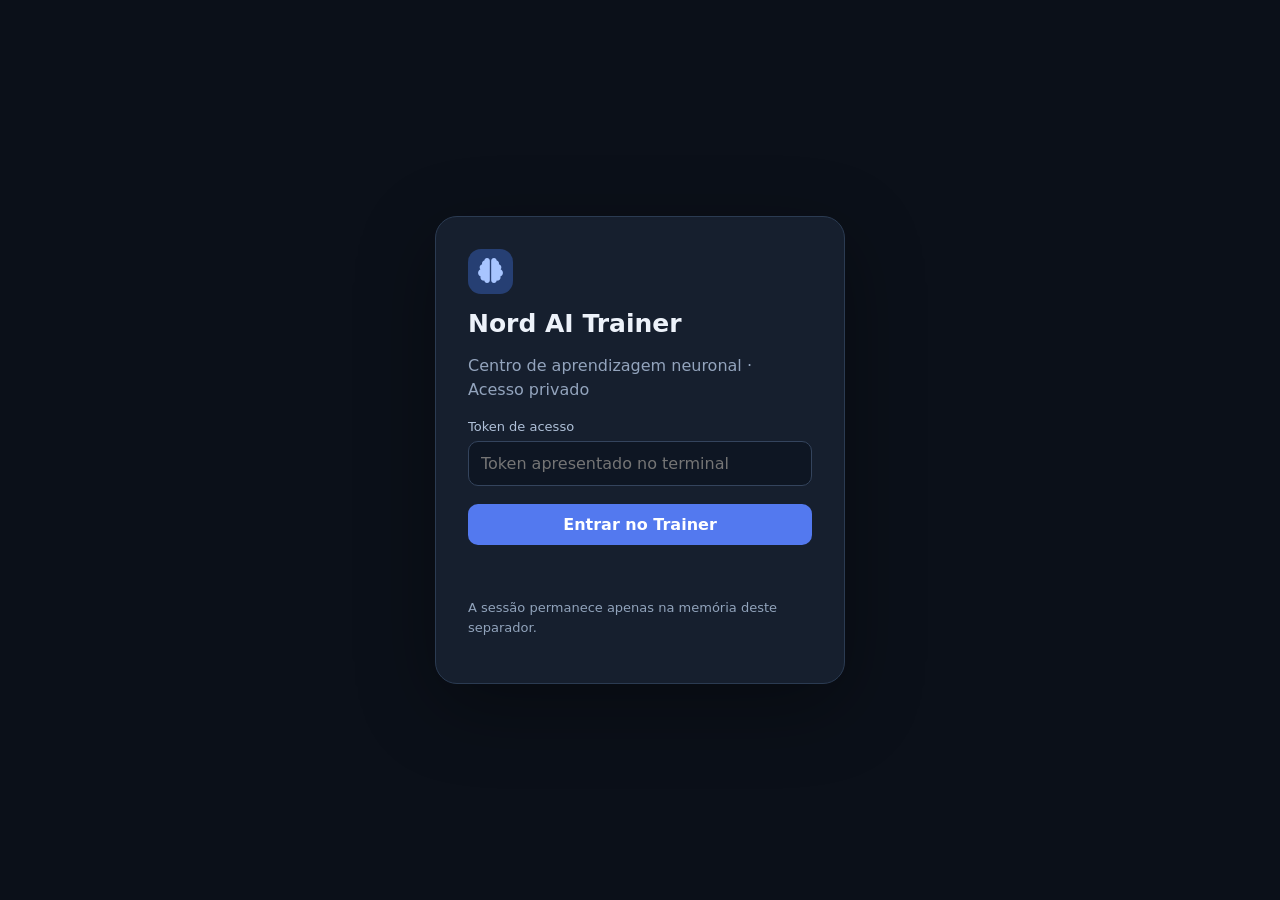
<file: scripts/trainer_ui.html>
<!doctype html><html lang="pt-PT"><head><meta charset="utf-8"><meta name="viewport" content="width=device-width,initial-scale=1"><title>Nord AI Trainer</title><link rel="stylesheet" href="https://cdnjs.cloudflare.com/ajax/libs/font-awesome/6.7.2/css/all.min.css"><style>
:root{color-scheme:dark;font-family:Inter,system-ui,Segoe UI,sans-serif;background:#0b1019;color:#edf2fa}*{box-sizing:border-box}body{margin:0}button,input,select,textarea{font:inherit}button{cursor:pointer;border:0;background:#5379ef;color:#fff;border-radius:10px;padding:11px 15px;font-weight:600}button:disabled{opacity:.4;cursor:not-allowed}.secondary{background:#28364b}.danger{background:#963c4b}input,select,textarea{width:100%;padding:12px;background:#0e1623;border:1px solid #34445d;border-radius:10px;color:#f2f6ff}input[type=checkbox]{width:auto}label{display:block;color:#afc0d8;font-size:13px;margin:15px 0 7px}p,.sub{color:#93a4bd;line-height:1.55}h1{font-size:25px;margin:0}h2{font-size:18px;margin:0 0 14px}h3{font-size:15px;margin:0 0 10px}.hidden{display:none!important}
#login{min-height:100vh;display:grid;place-items:center;padding:24px}.login-card{width:min(410px,100%);background:#161f2e;border:1px solid #2b3b52;border-radius:22px;padding:32px;box-shadow:0 22px 80px #0005}.brandmark{display:inline-grid;place-items:center;width:45px;height:45px;border-radius:13px;background:#263f73;color:#a8c5ff;font-size:25px;margin-bottom:15px}
#app{display:flex;min-height:100vh}.sidebar{width:238px;background:#111925;border-right:1px solid #26354a;padding:22px 13px;position:sticky;top:0;height:100vh;display:flex;flex-direction:column;flex-shrink:0}.brand{font-size:18px;font-weight:750;padding:8px 12px 22px}.nav{width:100%;text-align:left;background:transparent;color:#9fb0c7;padding:12px 13px;margin:2px 0;font-weight:500}.nav:hover{background:#1c2a3d}.nav.active{background:#263b61;color:#dce8ff;border-left:3px solid #81a5ff}.nav{transition:background .18s ease,color .18s ease}.nav i{width:22px;text-align:center;margin-right:9px;flex-shrink:0}.nav-label{display:inline;white-space:nowrap}.nav{display:flex;align-items:center;gap:4px;min-height:44px}.card{transition:border-color .18s ease}.card:hover{border-color:#3a5071}.brand i{color:#9ab9ff;margin-right:9px}.top h1{letter-spacing:-.6px}.value{letter-spacing:-.8px}.sidebottom{margin-top:auto}.main{flex:1;min-width:0;padding:30px clamp(16px,3vw,48px);max-width:1500px;margin:auto}.top{display:flex;justify-content:space-between;align-items:center;gap:14px;margin-bottom:26px}.pill{font-size:12px;color:#c5d6f6;background:#273a56;border-radius:25px;padding:9px 13px}.grid{display:grid;grid-template-columns:repeat(2,minmax(0,1fr));gap:16px}.stats{display:grid;grid-template-columns:repeat(4,minmax(0,1fr));gap:14px;margin-bottom:16px}.card{background:#151f2e;border:1px solid #2a3a50;border-radius:16px;padding:22px;min-width:0}.value{font-size:27px;font-weight:760;margin-top:9px}.full{grid-column:1/-1}.actions{display:flex;gap:10px;flex-wrap:wrap;margin-top:20px}.muted{color:#91a3bb;font-size:13px}.metric{font-size:12px;color:#9aaec9}.progress{height:9px;background:#2a3546;border-radius:20px;overflow:hidden;margin-top:14px}.progress>div{height:100%;background:#7098ff;width:0}.log{white-space:pre-wrap;overflow-wrap:anywhere;max-height:390px;overflow:auto;background:#0b121e;border:1px solid #2c3a50;border-radius:12px;padding:16px;font-size:12px;line-height:1.65}.notice{color:#b8ccff;min-height:23px;margin-top:14px}.row{display:flex;justify-content:space-between;gap:12px;align-items:center}.list{list-style:none;padding:0;margin:0}.list li{padding:12px 0;border-bottom:1px solid #2b394e;color:#b8c8dc;font-size:13px}.section{display:none}.section.active{display:block}.badge{border-radius:8px;padding:5px 8px;background:#253751;color:#b4cdfa;font-size:12px}textarea{min-height:110px;resize:vertical}#mobilemenu{display:none}@media(max-width:1000px){.stats{grid-template-columns:repeat(2,1fr)}}@media(max-width:720px){.sidebar{width:70px;padding:16px 7px}.brand{font-size:0}.brand:before{content:'◈';font-size:25px}.nav{font-size:0;text-align:center;justify-content:center}.nav-label{display:none}.nav i{font-size:20px;margin-right:0}.nav:before{content:none}.sidebottom button{font-size:0}.sidebottom button:before{content:'↪';font-size:20px}.grid{grid-template-columns:1fr}.full{grid-column:auto}.main{padding:22px 14px}.card{padding:16px}.stats{gap:8px}.value{font-size:22px}}
#modal-backdrop{position:fixed;inset:0;background:rgba(4,8,15,.78);display:grid;place-items:center;z-index:50;padding:20px}.modal{width:min(570px,100%);max-height:90vh;overflow:auto;background:#151f2e;border:1px solid #385072;border-radius:20px;padding:25px;box-shadow:0 25px 90px #0008}.modal .row{margin-bottom:15px}.modal h2{margin:0}.modal button{display:inline-flex;gap:9px;align-items:center}#sources-list{max-height:200px;overflow:auto}#sources-list li{overflow-wrap:anywhere}#sources-list i{color:#8dabf3;margin-right:8px}
</style></head><body>
<div id="login"><div class="login-card"><div class="brandmark"><i class="fa-solid fa-brain"></i></div><h1>Nord AI Trainer</h1><p>Centro de aprendizagem neuronal · Acesso privado</p><form id="loginform"><label for="token">Token de acesso</label><input id="token" type="password" autocomplete="off" required placeholder="Token apresentado no terminal"><button style="width:100%;margin-top:18px" type="submit">Entrar no Trainer</button></form><p id="loginerror" class="notice" role="alert"></p><p class="muted">A sessão permanece apenas na memória deste separador.</p></div></div>
<div id="app" class="hidden"><aside class="sidebar"><div class="brand"><i class="fa-solid fa-brain"></i> Nord Trainer</div><nav id="nav">
<button class="nav active" data-page="dashboard" data-symbol="⌂"><i class="fa-solid fa-gauge-high"></i> <span class="nav-label">Visão geral</span></button>
<button class="nav" data-page="model" data-symbol="◈"><i class="fa-solid fa-microchip"></i> <span class="nav-label">Modelo neural</span></button>
<button class="nav" data-page="training" data-symbol="▤"><i class="fa-solid fa-graduation-cap"></i> <span class="nav-label">Treino neuronal</span></button>
<button class="nav" data-page="internet" data-symbol="◎"><i class="fa-solid fa-globe"></i> <span class="nav-label">Recolha de dados</span></button>
<button class="nav" data-page="datasets" data-symbol="▦"><i class="fa-solid fa-database"></i> <span class="nav-label">Datasets</span></button>
<button class="nav" data-page="teacher" data-symbol="✎"><i class="fa-solid fa-chalkboard-user"></i> <span class="nav-label">Modo Professor</span></button>
<button class="nav" data-page="evaluation" data-symbol="◫"><i class="fa-solid fa-chart-line"></i> <span class="nav-label">Avaliação</span></button>
<button class="nav" data-page="checkpoints" data-symbol="◷"><i class="fa-solid fa-clock-rotate-left"></i> <span class="nav-label">Checkpoints</span></button>
<button class="nav" data-page="settings" data-symbol="⚙"><i class="fa-solid fa-gear"></i> <span class="nav-label">Definições</span></button></nav><div class="sidebottom"><button class="nav" id="logout"><i class="fa-solid fa-right-from-bracket"></i> Terminar sessão</button></div></aside>
<main class="main"><div class="top"><div><h1 id="heading">Visão geral</h1><p class="sub" id="subtitle">Estado do treino e do conhecimento da Nord Brain</p></div><span id="status" class="pill">A verificar…</span></div>
<section id="dashboard" class="section active"><div class="stats">
<div class="card"><div class="metric">Modelo</div><div class="value">8 camadas</div><div class="muted">Transformer próprio</div></div>
<div class="card"><div class="metric">Dataset de treino</div><div class="value" id="bytes">—</div><div class="muted">Texto recolhido</div></div>
<div class="card"><div class="metric">Operação</div><div class="value" id="operation">—</div><div class="muted">Estado atual</div></div>
<div class="card"><div class="metric">Exemplos aprovados</div><div class="value" id="feedback">—</div><div class="muted">Modo Professor</div></div></div>
<div class="grid"><div class="card"><h2>Progresso do dataset</h2><div class="row"><span class="muted">Objetivo de referência</span><span id="percent" class="badge">0%</span></div><div class="progress"><div id="bar"></div></div><p class="muted">Meta ilustrativa: 10 MB. O valor real é apresentado acima.</p></div>
<div class="card"><h2>Ações rápidas</h2><p class="muted">Recolhe textos, prepara dados e inicia sessões de aprendizagem.</p><div class="actions"><button data-go="internet"><i class="fa-solid fa-globe"></i> Recolher dados</button><button data-go="training" class="secondary"><i class="fa-solid fa-play"></i> Configurar treino</button></div></div>
<div class="card full"><h2>Atividade recente</h2><pre class="log" id="dashboardlog">Sem operações recentes</pre></div></div></section>
<section id="model" class="section"><div class="grid"><div class="card"><h2>Arquitetura</h2><ul class="list"><li>Tipo: Transformer causal decoder-only</li><li>Camadas de treino limpo: 8</li><li>Execução: CPU local</li><li>Tokenização: bytes UTF-8</li></ul></div><div class="card"><h2>Checkpoint linguístico</h2><div class="value" id="modelsize">—</div><p class="muted">Tamanho do checkpoint no disco. Não é uma medida de inteligência.</p></div></div></section>
<section id="training" class="section"><div class="grid"><div class="card"><h2>Nova sessão neuronal</h2><label for="mode">Estratégia</label><select id="mode"><option value=".75">Misto · 75% texto / 25% diálogo</option><option value=".95">Linguagem · 95% texto</option><option value=".1">Conversação · 90% diálogo</option></select><label for="steps">Atualizações</label><input id="steps" type="number" min="1" max="100000" value="1000"><label><input id="reset" type="checkbox"> Reiniciar pesos linguísticos (com backup)</label><div class="actions"><button id="start">Iniciar treino</button><button id="stop" class="danger">Parar operação</button></div><div class="notice" id="message" role="status"></div></div><div class="card"><h2>Sobre o treino</h2><p>Aprendizagem por gradientes no modelo PyTorch. O dataset deve ter pelo menos 1 MB. Não executes a Nord CLI em simultâneo.</p><p>Os checkpoints são guardados a cada 50 atualizações; interromper pode perder as últimas atualizações ainda não guardadas.</p></div><div class="card full"><h2>Consola</h2><pre class="log" id="trainlog">Sem registos</pre></div></div></section>
<section id="internet" class="section"><div class="grid">
<div class="card"><div class="row"><h2><i class="fa-solid fa-globe"></i> Recolha de conhecimento</h2><span class="badge">Online</span></div><p>Obtém textos da Wikipédia ou de páginas públicas autorizadas. O progresso aparece na consola.</p><div class="actions"><button id="open-collection"><i class="fa-solid fa-play"></i> Iniciar recolha</button><button id="stop2" class="secondary"><i class="fa-solid fa-stop"></i> Parar operação</button></div></div>
<div class="card"><h2><i class="fa-solid fa-shield-halved"></i> Fontes e licenças</h2><p>Sem links adicionados, a Nord utiliza a Wikipédia portuguesa, tal como anteriormente.</p><p class="muted">Os links externos precisam de licença confirmada e de domínio autorizado no servidor. O dataset guarda a proveniência.</p></div>
<div class="card full"><div class="row"><h2><i class="fa-solid fa-link"></i> Fontes adicionais</h2><button id="open-sources" class="secondary"><i class="fa-solid fa-plus"></i> Gerir links</button></div><p class="muted">Adiciona fontes opcionais. Não precisas de preencher nada para recolher da Wikipédia.</p><ul id="sources-list" class="list"><li>Nenhuma fonte adicional. Será utilizada a Wikipédia.</li></ul></div>
<div class="card full"><h2><i class="fa-solid fa-terminal"></i> Atividade de recolha</h2><pre class="log" id="collectlog">Sem registos</pre></div>
</div></section>
<section id="datasets" class="section"><div class="grid"><div class="card"><h2>Dataset disponível</h2><div class="value" id="datasetbytes">—</div><p>training/dataset/train.txt</p><p class="muted">Mínimo de 1 MB para iniciar o treino.</p></div><div class="card"><h2>Preparação</h2><p>Textos filtrados, duplicados exatos removidos e registo de origem em sources.jsonl.</p><p class="muted">Importador adicional: scripts/import_licensed_texts.py</p></div></div></section>
<section id="teacher" class="section"><div class="grid"><div class="card"><h2>Professor · aprovar exemplos</h2><p>Escreve um exemplo de pergunta e uma resposta correta. Os exemplos são guardados para revisão, mas não treinam automaticamente o modelo.</p><label for="question">Pergunta</label><textarea id="question" placeholder="Ex.: Como estás hoje?"></textarea><label for="answer">Resposta aprovada</label><textarea id="answer" placeholder="Ex.: Estou bem, obrigado. E tu?"></textarea><div class="actions"><button id="approve">Guardar exemplo aprovado</button></div><p id="teachermessage" class="notice"></p></div><div class="card"><h2>Boas práticas</h2><p>Prefere respostas naturais em português europeu. Não coloques palavras-passe, dados pessoais ou informações confidenciais nos exemplos.</p><p class="muted">A integração destes exemplos no treino supervisionado é uma fase posterior.</p></div></div></section>
<section id="evaluation" class="section"><div class="card"><h2>Avaliação neuronal</h2><p>O treino atual regista a perda de validação em exemplos reservados e gera respostas de pré-visualização.</p><p class="muted">Ainda não existe uma avaliação automática independente de fluência ou qualidade factual.</p><pre id="evallog" class="log">Inicia uma sessão para obter métricas.</pre></div></section>
<section id="checkpoints" class="section"><div class="card"><h2>Backups disponíveis</h2><ul id="checkpointlist" class="list"><li>A carregar…</li></ul><p class="muted">A recuperação de checkpoints não está disponível nesta interface para evitar substituições acidentais.</p></div></section>
<section id="settings" class="section"><div class="card"><h2>Segurança e ambiente</h2><p>Autenticação por token por pedido. O token é mantido apenas em memória neste separador.</p><p>Para acesso fora da rede privada, configura TLS e controlo de acesso no proxy. Não exponhas diretamente a porta 8765.</p><div class="actions"><button id="logout2" class="secondary">Terminar sessão</button></div></div></section>
</main></div>
<div id="modal-backdrop" class="hidden" role="presentation"><div class="modal" role="dialog" aria-modal="true" aria-labelledby="modal-title"><div class="row"><h2 id="modal-title">Recolha de dados</h2><button id="modal-close" class="secondary" aria-label="Fechar"><i class="fa-solid fa-xmark"></i></button></div>
<div id="modal-collect"><p class="muted">Se não adicionares links, a recolha utiliza automaticamente a Wikipédia portuguesa.</p><label for="target">Objetivo da Wikipédia (MB)</label><input id="target" type="number" min="1" max="400" value="10"><label for="delay">Intervalo entre pedidos (segundos)</label><input id="delay" type="number" min="3" max="3600" value="10"><div class="actions"><button id="collect"><i class="fa-solid fa-play"></i> Confirmar e iniciar</button><button id="edit-sources" class="secondary"><i class="fa-solid fa-link"></i> Gerir fontes</button></div></div>
<div id="modal-sources" class="hidden"><p class="muted">Um URL HTTPS por linha, até 30. Apenas conteúdos com licença de utilização confirmada.</p><label for="links">Links de páginas</label><textarea id="links" rows="5" placeholder="https://exemplo.org/artigo-1&#10;https://exemplo.org/artigo-2"></textarea><label for="license">Licença das fontes</label><select id="license"><option value="CC-BY-SA-4.0">CC BY-SA 4.0</option><option value="CC-BY-4.0">CC BY 4.0</option><option value="CC0-1.0">CC0 1.0</option><option value="PUBLIC-DOMAIN">Domínio público</option></select><div class="actions"><button id="save-sources"><i class="fa-solid fa-check"></i> Guardar links</button><button id="clear-sources" class="secondary"><i class="fa-solid fa-trash"></i> Limpar</button></div></div>
<p id="modal-message" class="notice" role="status"></p></div></div><script>
const $=id=>document.getElementById(id);let secret="",last={};const names={dashboard:["Visão geral","Estado do treino e do conhecimento da Nord Brain"],model:["Modelo neural","Arquitetura e checkpoint"],training:["Treinamento","Sessões e progresso neuronal"],internet:["Internet","Recolha de fontes autorizadas"],datasets:["Datasets","Preparação dos dados de treino"],teacher:["Professor","Exemplos supervisionados aprovados"],evaluation:["Avaliação","Métricas de treino e geração"],checkpoints:["Checkpoints","Histórico de cópias de segurança"],settings:["Definições","Segurança e ambiente"]};
async function api(path,method="GET",payload){const r=await fetch(path,{method,headers:{"X-Nord-Token":secret,"Content-Type":"application/json"},body:payload?JSON.stringify(payload):undefined,cache:"no-store"});const data=await r.json();if(!r.ok)throw Error(data.error||"Erro na operação");return data}
function page(id){document.querySelectorAll(".section").forEach(x=>x.classList.toggle("active",x.id===id));document.querySelectorAll(".nav[data-page]").forEach(x=>x.classList.toggle("active",x.dataset.page===id));$("heading").textContent=names[id][0];$("subtitle").textContent=names[id][1]}
function logout(){secret="";$("token").value="";$("app").classList.add("hidden");$("login").classList.remove("hidden")}
document.querySelectorAll("[data-page]").forEach(x=>x.onclick=()=>page(x.dataset.page));document.querySelectorAll("[data-go]").forEach(x=>x.onclick=()=>page(x.dataset.go));$("logout").onclick=logout;$("logout2").onclick=logout;
$("loginform").onsubmit=async e=>{e.preventDefault();secret=$("token").value;try{last=await api("/api/status");$("login").classList.add("hidden");$("app").classList.remove("hidden");$("loginerror").textContent="";refresh()}catch(err){secret="";$("loginerror").textContent="Token inválido ou servidor indisponível"}};
async function refresh(){if(!secret)return;try{last=await api("/api/status");const d=last;const running=d.running;const size=(d.dataset_bytes/1000000).toFixed(2)+" MB";$("bytes").textContent=size;$("datasetbytes").textContent=size;$("modelsize").textContent=(d.checkpoint_bytes/1000000).toFixed(2)+" MB";$("feedback").textContent=d.feedback_count;$("operation").textContent=running?((d.kind==="collect"||d.kind==="urls")?"Recolha":"Treino"):"Em espera";$("status").textContent=running?((d.kind==="collect"||d.kind==="urls")?"● Recolha em curso":"● Treino em curso"):"● Em espera";$("start").disabled=running;$("open-collection").disabled=running;$("open-sources").disabled=running;$("stop").disabled=!running;$("stop2").disabled=!running;const pct=Math.min(100,100*d.dataset_bytes/10000000);$("percent").textContent=pct.toFixed(1)+"%";$("bar").style.width=pct+"%";for(const id of ["dashboardlog","trainlog","collectlog","evallog"])$(id).textContent=d.log||"Sem registos";$("checkpointlist").replaceChildren(...(d.checkpoints.length?d.checkpoints.map(x=>{const li=document.createElement("li");li.textContent=x.name+" · "+(x.bytes/1000000).toFixed(2)+" MB";return li}):[Object.assign(document.createElement("li"),{textContent:"Sem backups disponíveis"})]));}catch(e){$("status").textContent="Ligação perdida";$("message").textContent=e.message}}
async function action(path,payload,messageId){try{await api(path,"POST",payload);if(messageId)$(messageId).textContent="Operação aceite";await refresh()}catch(e){if(messageId)$(messageId).textContent=e.message;else alert(e.message)}}
let approvedSources=[];
function openModal(mode){$("modal-backdrop").classList.remove("hidden");$("modal-collect").classList.toggle("hidden",mode!=="collect");$("modal-sources").classList.toggle("hidden",mode!=="sources");$("modal-title").textContent=mode==="collect"?"Iniciar recolha":"Gerir fontes externas";$("modal-message").textContent="";$("modal-close").focus()}
function closeModal(){$("modal-backdrop").classList.add("hidden")}
function updateSources(){const list=$("sources-list");list.replaceChildren();if(!approvedSources.length){const li=document.createElement("li");li.textContent="Nenhuma fonte adicional. Será utilizada a Wikipédia.";list.append(li);return}approvedSources.forEach(source=>{const li=document.createElement("li");const icon=document.createElement("i");icon.className="fa-solid fa-link";li.append(icon,document.createTextNode(source.url));list.append(li)})}
$("open-collection").onclick=()=>openModal("collect");$("open-sources").onclick=()=>openModal("sources");$("edit-sources").onclick=()=>openModal("sources");$("modal-close").onclick=closeModal;$("modal-backdrop").onclick=e=>{if(e.target===$("modal-backdrop"))closeModal()};document.addEventListener("keydown",e=>{if(e.key==="Escape"&&!$("modal-backdrop").classList.contains("hidden"))closeModal()});
$("save-sources").onclick=()=>{const urls=$("links").value.split(/\r?\n/).map(x=>x.trim()).filter(Boolean);if(urls.length>30||urls.some(x=>{try{return new URL(x).protocol!=="https:"}catch{return true}})){$("modal-message").textContent="Introduz até 30 URLs HTTPS válidos.";return}approvedSources=urls.map(url=>({url,license:$("license").value}));updateSources();closeModal()};
$("clear-sources").onclick=()=>{$("links").value="";approvedSources=[];updateSources();closeModal()};
$("collect").onclick=async()=>{const target_mb=Number($("target").value),delay=Number($("delay").value);if(!Number.isInteger(target_mb)||target_mb<1||target_mb>400||!Number.isFinite(delay)||delay<3||delay>3600){$("modal-message").textContent="Parâmetros inválidos";return}try{if(approvedSources.length){await api("/api/collect-urls","POST",{sources:approvedSources})}else{await api("/api/collect","POST",{target_mb,delay})}closeModal();await refresh()}catch(e){$("modal-message").textContent=e.message}};
$("start").onclick=()=>{const steps=Number($("steps").value);if(!Number.isInteger(steps)||steps<1||steps>100000)return alert("Atualizações inválidas");if($("reset").checked&&!confirm("Criar um novo checkpoint? O atual será guardado como backup."))return;action("/api/start",{steps,text_ratio:Number($("mode").value),reset:$("reset").checked},"message");$("reset").checked=false};
$("stop").onclick=()=>action("/api/stop",{},"message");$("stop2").onclick=()=>action("/api/stop",{},"message");
$("approve").onclick=async()=>{try{const r=await api("/api/feedback","POST",{prompt:$("question").value,answer:$("answer").value});$("teachermessage").textContent=r.note;$("question").value="";$("answer").value="";refresh()}catch(e){$("teachermessage").textContent=e.message}};
setInterval(refresh,4000);
</script></body></html>
</file>
